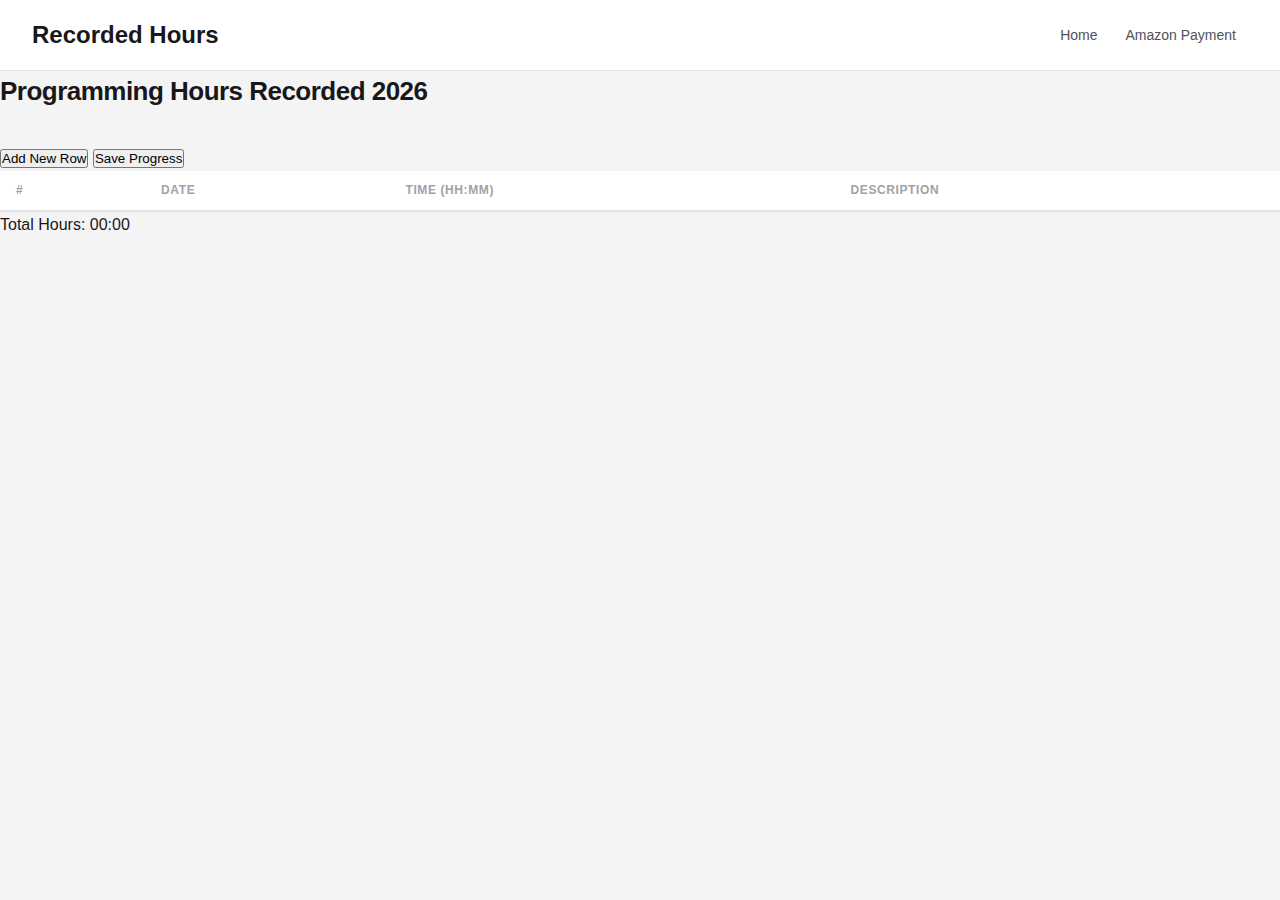
<file: frontendTracker/index.html>
<!DOCTYPE html>
<html lang="en">
<head>
    <meta charset="UTF-8">
    <meta name="viewport" content="width=device-width, initial-scale=1.0">
    <title>Programming Hours</title>
    <link rel="stylesheet" href="style.css">
    <script src="script.js"></script>
</head>
<body>
    <header id="header">
        <h2>Recorded Hours</h2>
        <nav>
            <a href="index.html">Home</a>
            <a href="amz.html">Amazon Payment</a>
        </nav>
    </header>

    <section class="hero">
        <h1>Programming Hours Recorded 2026</h1>
    </section>
    
    <button class="add-bttn" onclick="addRow()">Add New Row</button>
    <button class="save-bttn" onclick="saveProgress()">Save Progress</button>

    <table id="table">
        <thead>
            <tr>
                <th>#</th>
                <th>Date</th>
                <th>Time (hh:mm)</th>
                <th>Description</th>
            </tr>
        </thead>
        <tbody></tbody>
    </table>

    <div id="totalHoursBox">
        Total Hours: <span id="totalHoursValue">00:00</span>
    </div>

</body>
</html>
</file>
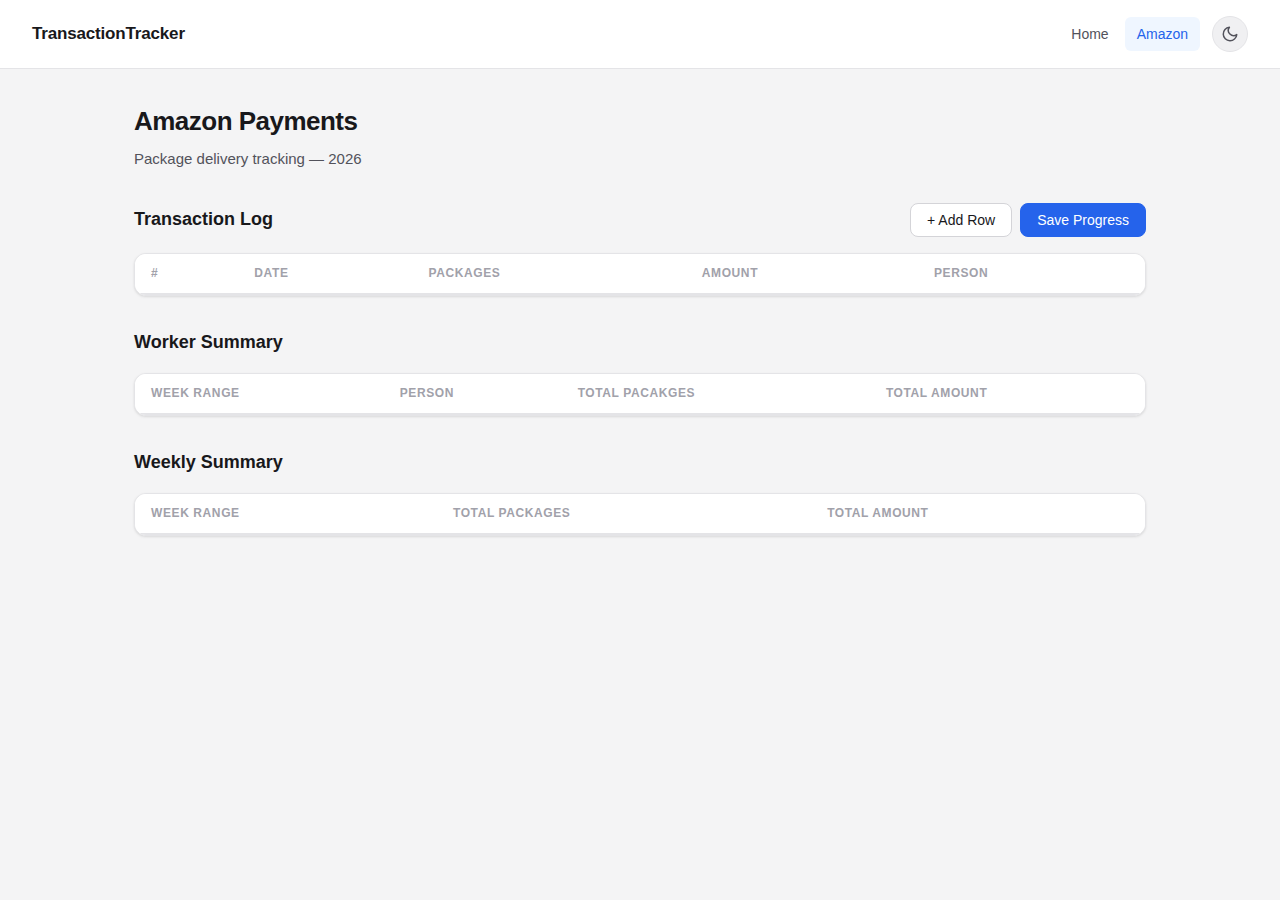
<file: frontendTracker/amz.html>
<!DOCTYPE html>
<html lang="en">
<head>
    <meta charset="UTF-8">
    <meta name="viewport" content="width=device-width, initial-scale=1.0">
    <title>Amazon Transactions</title>
    <link rel="stylesheet" href="style.css">
    <script type="module" src="amz.js"></script>
</head>
<body>

    <header id="header">
        <a class="logo" href="index.html">TransactionTracker</a>
        <nav>
            <a href="index.html">Home</a>
            <a href="amz.html" class="nav-active">Amazon</a>
            <button id="themeToggle" class="theme-toggle" aria-label="Toggle theme">
                <svg class="icon-sun" xmlns="http://www.w3.org/2000/svg" width="18" height="18" viewBox="0 0 24 24" fill="none" stroke="currentColor" stroke-width="2" stroke-linecap="round" stroke-linejoin="round"><circle cx="12" cy="12" r="5"/><line x1="12" y1="1" x2="12" y2="3"/><line x1="12" y1="21" x2="12" y2="23"/><line x1="4.22" y1="4.22" x2="5.64" y2="5.64"/><line x1="18.36" y1="18.36" x2="19.78" y2="19.78"/><line x1="1" y1="12" x2="3" y2="12"/><line x1="21" y1="12" x2="23" y2="12"/><line x1="4.22" y1="19.78" x2="5.64" y2="18.36"/><line x1="18.36" y1="5.64" x2="19.78" y2="4.22"/></svg>
                <svg class="icon-moon" xmlns="http://www.w3.org/2000/svg" width="18" height="18" viewBox="0 0 24 24" fill="none" stroke="currentColor" stroke-width="2" stroke-linecap="round" stroke-linejoin="round"><path d="M21 12.79A9 9 0 1 1 11.21 3 7 7 0 0 0 21 12.79z"/></svg>
            </button>
        </nav>
    </header>

    <main class="container">
        <section class="hero">
            <h1>Amazon Payments</h1>
            <p>Package delivery tracking — 2026</p>
        </section>

        <section class="table-section">
            <div class="section-header">
                <h2>Transaction Log</h2>
                <div class="actions">
                    <button class="btn btn-outline" onclick="addRowAmz()">+ Add Row</button>
                    <button class="btn btn-primary" onclick="saveProgressAmz()">Save Progress</button>
                </div>
            </div>
            <div class="card">
                <table id="amzTable">
                    <thead>
                        <tr>
                            <th>#</th>
                            <th>Date</th>
                            <th>Packages</th>
                            <th>Amount</th>
                            <th>Person</th>
                        </tr>
                    </thead>
                    <tbody>
            
        </tbody>
                </table>
            </div>
        </section>

        <section class="table-section">
            <div class="section-header">
                <h2>Worker Summary</h2>
            </div>
            <div class="card">
                <table id="workerSummaryTable">
                    <thead>
                        <tr>
                            <th>Week Range</th>
                            <th>Person</th>
                            <th>Total Pacakges</th>
                            <th>Total Amount</th>
                        </tr>
                    </thead>
                    <tbody></tbody>
                </table>
            </div>
        </section>

        <section class="table-section">
            <div class="section-header">
                <h2>Weekly Summary</h2>
            </div>
            <div class="card">
                <table id="weeklySummaryTable">
                    <thead>
                        <tr>
                            <th>Week Range</th>
                            <th>Total Packages</th>
                            <th>Total Amount</th>
                        </tr>
                    </thead>
                    <tbody></tbody>
                </table>
            </div>
        </section>
    </main>

</body>
</html>
</file>
<file: frontendTracker/style.css>
:root {
  --space-xs: 4px;
  --space-sm: 8px;
  --space-md: 16px;
  --space-lg: 24px;
  --space-xl: 32px;
  --space-2xl: 48px;

  --radius-sm: 6px;
  --radius-md: 8px;
  --radius-lg: 12px;
  --radius-full: 9999px;

  --speed: 0.25s;

  --bg:             #f4f4f5;
  --bg-card:        #ffffff;
  --bg-stripe:      #fafafa;
  --bg-hover:       #f0f0f2;

  --text:           #18181b;
  --text-secondary: #52525b;
  --text-muted:     #a1a1aa;

  --border:         #e4e4e7;
  --border-strong:  #d4d4d8;

  --accent:         #2563eb;
  --accent-hover:   #1d4ed8;
  --accent-subtle:  #eff6ff;
  --accent-text:    #2563eb;

  --shadow-sm:  0 1px 2px rgba(0,0,0,0.04);
  --shadow:     0 1px 3px rgba(0,0,0,0.08), 0 1px 2px rgba(0,0,0,0.04);
  --shadow-md:  0 4px 6px -1px rgba(0,0,0,0.08), 0 2px 4px -2px rgba(0,0,0,0.05);
}

[data-theme="dark"] {
  --bg:             #09090b;
  --bg-card:        #18181b;
  --bg-stripe:      #1f1f23;
  --bg-hover:       #27272a;

  --text:           #fafafa;
  --text-secondary: #a1a1aa;
  --text-muted:     #71717a;

  --border:         #27272a;
  --border-strong:  #3f3f46;

  --accent:         #60a5fa;
  --accent-hover:   #3b82f6;
  --accent-subtle:  #1e293b;
  --accent-text:    #93bbfc;

  --shadow-sm:  0 1px 2px rgba(0,0,0,0.2);
  --shadow:     0 1px 3px rgba(0,0,0,0.3), 0 1px 2px rgba(0,0,0,0.2);
  --shadow-md:  0 4px 6px -1px rgba(0,0,0,0.3), 0 2px 4px -2px rgba(0,0,0,0.2);
}

*, *::before, *::after { box-sizing: border-box; margin: 0; padding: 0; }

body {
  font-family: -apple-system, BlinkMacSystemFont, "Segoe UI", Roboto,
               Helvetica, Arial, sans-serif;
  background: var(--bg);
  color: var(--text);
  line-height: 1.6;
  min-height: 100vh;
  transition: background-color var(--speed), color var(--speed);
}

a {
  color: var(--accent-text);
  text-decoration: none;
  transition: color var(--speed);
}
a:hover { text-decoration: underline; }

.container {
  max-width: 1060px;
  margin: 0 auto;
  padding: var(--space-xl) var(--space-lg);
}

#header {
  display: flex;
  align-items: center;
  justify-content: space-between;
  padding: var(--space-md) var(--space-xl);
  background: var(--bg-card);
  border-bottom: 1px solid var(--border);
  position: sticky;
  top: 0;
  z-index: 50;
  transition: background-color var(--speed), border-color var(--speed);
}

#header .logo {
  font-size: 17px;
  font-weight: 700;
  letter-spacing: -0.01em;
  color: var(--text);
  text-decoration: none;
}

#header nav {
  display: flex;
  align-items: center;
  gap: var(--space-xs);
}

#header nav a {
  font-size: 14px;
  font-weight: 500;
  color: var(--text-secondary);
  text-decoration: none;
  padding: 6px 12px;
  border-radius: var(--radius-sm);
}

#header nav a:hover {
  background: var(--bg-hover);
  color: var(--text);
  text-decoration: none;
}

#header nav a.nav-active {
  background: var(--accent-subtle);
  color: var(--accent-text);
}

.hero {
  margin-bottom: var(--space-xl);
}

.hero h1 {
  font-size: 26px;
  font-weight: 700;
  letter-spacing: -0.02em;
}

.hero p {
  margin-top: var(--space-xs);
  color: var(--text-secondary);
  font-size: 15px;
}

.btn {
  display: inline-flex;
  align-items: center;
  gap: 6px;
  font-size: 14px;
  font-weight: 500;
  padding: 8px 16px;
  border-radius: var(--radius-md);
  border: 1px solid transparent;
  cursor: pointer;
  transition: all var(--speed);
  font-family: inherit;
}

.btn-primary {
  background: var(--accent);
  color: #ffffff;
  border-color: var(--accent);
}
.btn-primary:hover {
  background: var(--accent-hover);
  border-color: var(--accent-hover);
}

.btn-outline {
  background: var(--bg-card);
  color: var(--text);
  border-color: var(--border-strong);
}
.btn-outline:hover {
  background: var(--bg-hover);
  border-color: var(--accent);
  color: var(--accent-text);
}

.card {
  background: var(--bg-card);
  border: 1px solid var(--border);
  border-radius: var(--radius-lg);
  box-shadow: var(--shadow);
  overflow-x: auto;
  transition: background-color var(--speed), border-color var(--speed),
              box-shadow var(--speed);
}

.table-section {
  margin-bottom: var(--space-xl);
}

.section-header {
  display: flex;
  align-items: center;
  justify-content: space-between;
  flex-wrap: wrap;
  gap: var(--space-sm);
  margin-bottom: var(--space-md);
}

.section-header h2 {
  font-size: 18px;
  font-weight: 600;
}

.section-header .actions {
  display: flex;
  gap: var(--space-sm);
}

#table,
#amzTable,
#workerSummaryTable,
#weeklySummaryTable {
  width: 100%;
  border-collapse: collapse;
  font-size: 14px;
}

#table th, #amzTable th,
#workerSummaryTable th, #weeklySummaryTable th {
  text-align: left;
  padding: 10px 16px;
  font-size: 12px;
  font-weight: 600;
  text-transform: uppercase;
  letter-spacing: 0.05em;
  color: var(--text-muted);
  background: var(--bg-card);
  border-bottom: 2px solid var(--border);
}

#table td, #amzTable td,
#workerSummaryTable td, #weeklySummaryTable td {
  padding: 10px 16px;
  border-bottom: 1px solid var(--border);
  color: var(--text);
  vertical-align: middle;
}

#table tbody tr:nth-child(even),
#amzTable tbody tr:nth-child(even),
#workerSummaryTable tbody tr:nth-child(even),
#weeklySummaryTable tbody tr:nth-child(even) {
  background: var(--bg-stripe);
}

#table tbody tr:hover,
#amzTable tbody tr:hover,
#workerSummaryTable tbody tr:hover,
#weeklySummaryTable tbody tr:hover {
  background: var(--bg-hover);
}

#table tbody tr:last-child td,
#amzTable tbody tr:last-child td,
#workerSummaryTable tbody tr:last-child td,
#weeklySummaryTable tbody tr:last-child td {
  border-bottom: none;
}

.editable {
  cursor: text;
  min-width: 100px;
  outline: none;
  border-radius: 4px;
  transition: box-shadow var(--speed);
}

.editable:focus {
  box-shadow: inset 0 0 0 2px var(--accent);
}

.editable:empty::before,
.amount:empty::before {
  content: attr(data-placeholder);
  color: var(--text-muted);
  pointer-events: none;
}

.description {
  max-width: 300px;
}

input[type="date"],
select {
  font-family: inherit;
  font-size: 13px;
  padding: 6px 10px;
  background: var(--bg);
  color: var(--text);
  border: 1px solid var(--border-strong);
  border-radius: var(--radius-sm);
  transition: border-color var(--speed), background-color var(--speed);
}

input[type="date"]:focus,
select:focus {
  outline: none;
  border-color: var(--accent);
  box-shadow: 0 0 0 3px var(--accent-subtle);
}

.stat-card {
  display: inline-flex;
  flex-direction: column;
  gap: 2px;
  padding: var(--space-md) var(--space-lg);
  background: var(--bg-card);
  border: 1px solid var(--border);
  border-radius: var(--radius-lg);
  box-shadow: var(--shadow);
  transition: background-color var(--speed), border-color var(--speed);
}

.stat-label {
  font-size: 12px;
  font-weight: 600;
  text-transform: uppercase;
  letter-spacing: 0.05em;
  color: var(--text-muted);
}

.stat-value {
  font-size: 28px;
  font-weight: 700;
  letter-spacing: -0.02em;
  color: var(--accent-text);
}

.theme-toggle {
  display: flex;
  align-items: center;
  justify-content: center;
  width: 36px;
  height: 36px;
  background: var(--bg-hover);
  border: 1px solid var(--border);
  border-radius: var(--radius-full);
  cursor: pointer;
  color: var(--text-secondary);
  transition: border-color var(--speed),
              color var(--speed);
  margin-left: var(--space-sm);
}

.theme-toggle:hover {
  background: var(--accent-subtle);
  border-color: var(--accent);
  color: var(--accent-text);
}

.theme-toggle svg { display: block; }

[data-theme="dark"]  .icon-sun  { display: block; }
[data-theme="dark"]  .icon-moon { display: none;  }
[data-theme="light"] .icon-sun  { display: none;  }
[data-theme="light"] .icon-moon { display: block; }

.icon-sun  { display: none;  }
.icon-moon { display: block; }

.empty-state {
  text-align: center;
  padding: var(--space-2xl) var(--space-lg);
  color: var(--text-muted);
  font-size: 14px;
}
</file>
